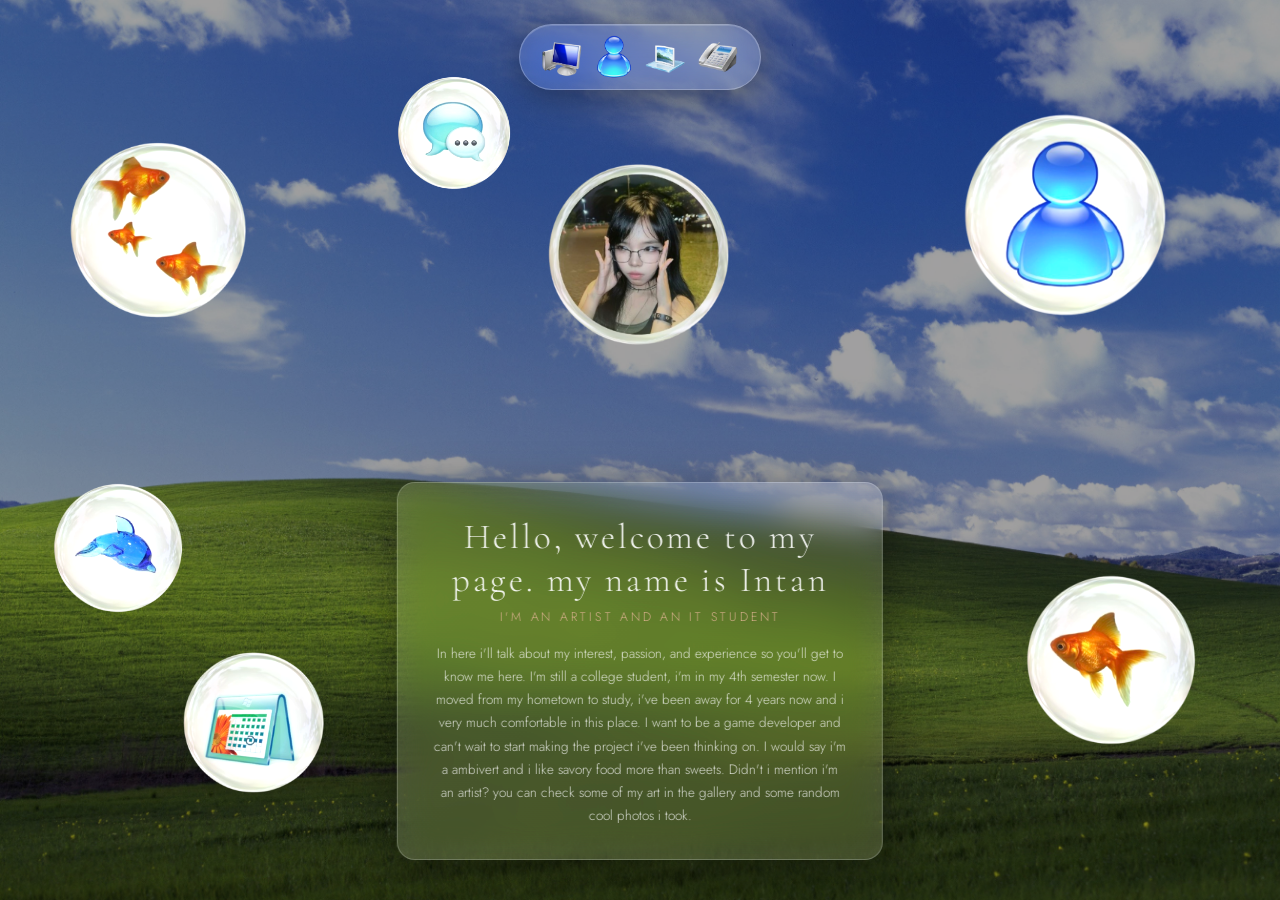
<file: index.html>
<!DOCTYPE html>
<html lang="en">
<head>
  <meta charset="UTF-8" />
  <meta name="viewport" content="width=device-width, initial-scale=1.0" />
  <title>Your Name — Home</title>
  <link rel="stylesheet" href="style.css" />
</head>
<body>
  <div id="page-overlay"></div>

  <nav id="glass-nav">
    <a href="index.html" class="nav-item active" data-label="Home" data-page-index="0">
      <img src="images/homeicon.png" alt="Home" />
    </a>
    <a href="blog.html" class="nav-item" data-label="Blog" data-page-index="1">
      <img src="images/blogicon.png" alt="Blog" />
    </a>
    <a href="gallery.html" class="nav-item" data-label="Gallery" data-page-index="2">
      <img src="images/galleryicon.png" alt="Gallery" />
    </a>
    <a href="contact.html" class="nav-item" data-label="Contact" data-page-index="3">
      <img src="images/contacticon.png" alt="Contact" />
    </a>
  </nav>

  <div id="page-wrapper">

    <!-- Profile photo moved higher: top ~28% instead of 42% -->
    <div class="bubble-profile" style="width:200x;height:200px;">
      <img src="images/profile.png" alt="Profile photo" />
    </div>

    <div id="home-bio">
      <div class="bio-bg">
        <div class="bio-content">
          <h1>Hello, welcome to my page. my name is Intan</h1>
          <p class="tagline"> I'm an Artist and an IT student </p>
          <p>
            In here i'll talk about my interest, passion, and experience so you'll get to know me here.
            I'm still a college student, i'm in my 4th semester now. I moved from my hometown to study,
            i've been away for 4 years now and i very much comfortable in this place. I want to be a game developer
            and can't wait to start making the project i've been thinking on. I would say i'm a ambivert and i like savory food
            more than sweets. Didn't i mention i'm an artist? you can check some of my art in the gallery and some random cool photos i took.
          </p>
        </div>
      </div>
    </div>

    <div class="bubble-layer">

      <div class="bubble"
           style="width:190px;height:190px;left:5%;top:15%;
                  animation-duration:6.2s;animation-delay:-1.1s;"
           data-parallax-speed="0.02">
        <img src="images/bubble3.png" alt="" />
      </div>

      <div class="bubble"
           style="width:250px;height:250px;right:7%;top:10%;
                  animation-duration:7.8s;animation-delay:-3.5s;"
           data-parallax-speed="0.014"
           data-parallax-invert="true">
        <img src="images/bubble1.png" alt="" />
      </div>

      <div class="bubble"
           style="width:160px;height:160px;left:3%;top:52%;
                  animation-duration:5.5s;animation-delay:-0.7s;"
           data-parallax-speed="0.025">
        <img src="images/bubble5.png" alt="" />
      </div>

      <div class="bubble"
           style="width:210px;height:210px;right:5%;bottom:15%;
                  animation-duration:8.3s;animation-delay:-5.2s;"
           data-parallax-speed="0.016"
           data-parallax-invert="true">
        <img src="images/bubble2.png" alt="" />
      </div>

      <div class="bubble"
           style="width:140px;height:140px;left:30%;top:7%;
                  animation-duration:4.9s;animation-delay:-2.3s;"
           data-parallax-speed="0.03">
        <img src="images/bubble6.png" alt="" />
      </div>

      <div class="bubble"
           style="width:175px;height:175px;left:13%;bottom:10%;
                  animation-duration:6.7s;animation-delay:-4.1s;"
           data-parallax-speed="0.019">
        <img src="images/bubble4.png" alt="" />
      </div>

    </div>

  </div>

  <script src="script.js"></script>
</body>
</html>
</file>
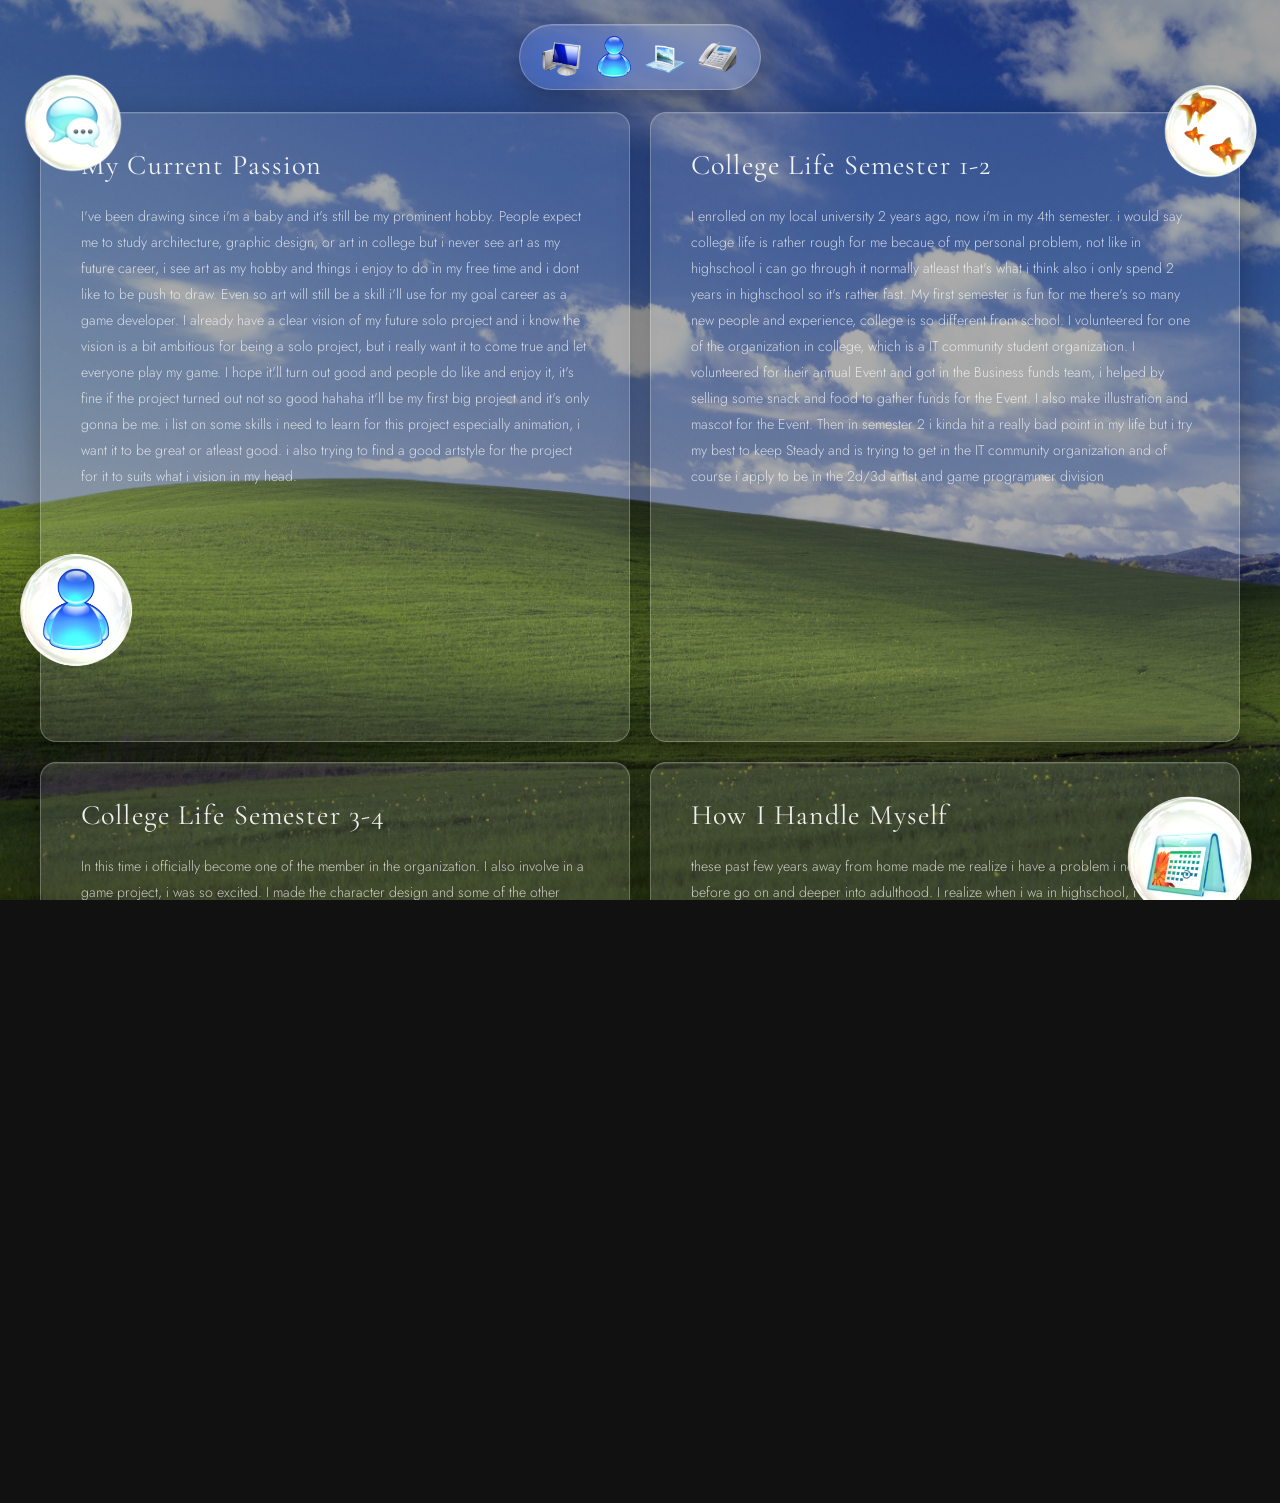
<file: blog.html>
<!DOCTYPE html>
<html lang="en">
<head>
  <meta charset="UTF-8" />
  <meta name="viewport" content="width=device-width, initial-scale=1.0" />
  <title>Intan — Blog</title>
  <link rel="stylesheet" href="style.css" />
  <style>
    html, body { overflow-y: auto !important; }
  </style>
</head>
<body>
  <div id="page-overlay"></div>

  <nav id="glass-nav">
    <a href="index.html" class="nav-item" data-label="Home" data-page-index="0">
      <img src="images/homeicon.png" alt="Home" />
    </a>
    <a href="blog.html" class="nav-item active" data-label="Blog" data-page-index="1">
      <img src="images/blogicon.png" alt="Blog" />
    </a>
    <a href="gallery.html" class="nav-item" data-label="Gallery" data-page-index="2">
      <img src="images/galleryicon.png" alt="Gallery" />
    </a>
    <a href="contact.html" class="nav-item" data-label="Contact" data-page-index="3">
      <img src="images/contacticon.png" alt="Contact" />
    </a>
  </nav>

  <div id="page-wrapper">

    <div id="blog-grid">

      <article class="blog-section">
        <div class="section-bg"></div>
        <div class="section-overlay"></div>
        <div class="section-content">
          <h2>My Current Passion</h2>
          <p class="section-body">
            I've been drawing since i'm a baby and it's still be my prominent hobby. People expect me to study architecture, graphic design, or art in college but i never see art as my future career, i see art as my hobby and things i enjoy to do in my free time and i dont like to be push to draw. 
            Even so art will still be a skill i'll use for my goal career as a game developer. I already have a clear vision of my future solo project and i know the vision is a bit ambitious for being a solo project, but i really want it to come true and let everyone play my game. I hope it'll turn out good and people do like and enjoy it, it's fine if the project turned out not so good hahaha it'll be my first big project and it's only gonna be me. 
            i list on some skills i need to learn for this project especially animation, i want it to be great or atleast good. i also trying to find a good artstyle for the project for it to suits what i vision in my head.
          </p>
        </div>
      </article>

      <article class="blog-section">
        <div class="section-bg"></div>
        <div class="section-overlay"></div>
        <div class="section-content">
          <h2> College Life Semester 1-2 </h2>
          <p class="section-body">
            I enrolled on my local university 2 years ago, now i'm in my 4th semester. i would say college life is rather rough for me becaue of my personal problem, not like in highschool i can go through it normally atleast that's what i think also i only spend 2 years in highschool so it's rather fast. 
            My first semester is fun for me there's so many new people and experience, college is so different from school. I volunteered for one of the organization in college, which is a IT community student organization. I volunteered for their annual Event and got in the Business funds team, i helped by selling some snack and food to gather funds for the Event. I also make illustration and mascot for the Event.
             Then in semester 2 i kinda hit a really bad point in my life but i try my best to keep Steady and is trying to get in the IT community organization and of course i apply to be in the 2d/3d artist and game programmer division
          </p>
        </div>
      </article>

      <article class="blog-section">
        <div class="section-bg"></div>
        <div class="section-overlay"></div>
        <div class="section-content">
          <h2> College Life Semester 3-4 </h2>
          <p class="section-body">
            In this time i officially become one of the member in the organization. I also involve in a game project, i was so excited. I made the character design and some of the other aset. in the end the ptoject got left off because it's so hard to do the assets since it's just me who can make those and there's a lot to make, 
            not to mentioned that i dont have any skill in animation when the game need to have animation. Kinda dissapointed on myself for not being able to finish and make those assets but i'm thinking of continuing the project and ask one of my friend who's also in this team project. I also helped on some other Event, a robot competition here and i got in the documentation team. 
            Had to delete some things from my phone because of my storage, i also responsible for the media social story. So i have to take footage from the match and immediately upload it, it's basically live scoring. For semester 4 it's the busiest semester, i got so going on academic and nonacademic things but it's still on going so i dont really have much to say.
          </p>
        </div>
      </article>

      <article class="blog-section">
        <div class="section-bg"></div>
        <div class="section-overlay"></div>
        <div class="section-content">
          <h2>How I Handle Myself</h2>
          <p class="section-body">
            these past few years away from home made me realize i have a problem i need to solve before go on and deeper into adulthood. I realize when i wa in highschool, i didn't feel like myself at all and i lnow there's something wrong so i seek so professional help' It was hard at first, it took me quite a while to take the fact i have problems, i already convinced myself that i'm normal, fine, and healthy. 
            it's more like gaslighting but it is really reasonable, one day you just find out about something that involve yourself that you dont know of that you sure dont think you are. It is my reality now, i have to take medicine to be fine. I already settle, my friends and partner support me through this all. Help me when i need it and reassure me that it's fine to ask for help. I'm glad and grateful for them.
             I just thought to myself that it's not gonna be the end of the world there's people i can lean on and ask for help, i can do it again if i fail.
          </p>
        </div>
      </article>

    </div>

    <div class="bubble-layer">

      <div class="bubble"
           style="width:120px;height:120px;left:1%;top:7%;
                  animation-duration:5.8s;animation-delay:-0.5s;"
           data-parallax-speed="0.02">
        <img src="images/bubble6.png" alt="" />
      </div>

      <div class="bubble"
           style="width:100px;height:100px;right:1.5%;top:9%;
                  animation-duration:7.1s;animation-delay:-2.8s;"
           data-parallax-speed="0.015"
           data-parallax-invert="true">
        <img src="images/bubble3.png" alt="" />
      </div>

      <div class="bubble"
           style="width:140px;height:140px;left:0.5%;top:60%;
                  animation-duration:6.4s;animation-delay:-4.0s;"
           data-parallax-speed="0.022">
        <img src="images/bubble1.png" alt="" />
      </div>

      <div class="bubble"
           style="width:125px;height:125px;right:0.8%;bottom:-67%;
                  animation-duration:8.0s;animation-delay:-1.6s;"
           data-parallax-speed="0.018"
           data-parallax-invert="true">
        <img src="images/bubble5.png" alt="" />
      </div>

      <div class="bubble"
           style="width:90px;height:90px;left:2%;bottom:-62%;
                  animation-duration:5.2s;animation-delay:-3.3s;"
           data-parallax-speed="0.026">
        <img src="images/bubble2.png" alt="" />
      </div>

      <div class="bubble"
           style="width:155px;height:155px;right:1%;bottom:-4%;
                  animation-duration:6.9s;animation-delay:-0.9s;"
           data-parallax-speed="0.013"
           data-parallax-invert="true">
        <img src="images/bubble4.png" alt="" />
      </div>

    </div>

  </div>

  <script src="script.js"></script>
</body>
</html>
</file>
<file: style.css>
@import url('https://fonts.googleapis.com/css2?family=Cormorant+Garamond:ital,wght@0,300;0,400;0,600;1,300;1,400&family=Jost:wght@200;300;400;500&display=swap');

:root {
  --glass-bg:     rgba(255, 255, 255, 0.12);
  --glass-border: rgba(255, 255, 255, 0.25);
  --glass-blur:   18px;
  --accent:       #d4af8a;
  --text-light:   rgba(255,255,255,0.92);
  --text-muted:   rgba(255,255,255,0.55);
  --nav-h:        72px;
  --bubble-shadow: 0 8px 32px rgba(0,0,0,0.35);
  --card-shadow:   0 12px 48px rgba(0,0,0,0.4);
  --transition-dur: 650ms;
}

*, *::before, *::after { box-sizing: border-box; margin: 0; padding: 0; }

html, body {
  width: 100%; height: 100%;
  overflow: hidden;
  font-family: 'Jost', sans-serif;
  font-weight: 300;
  color: var(--text-light);
  background: #111;
}

body::before {
  content: '';
  position: fixed;
  inset: 0;
  z-index: 0;
  background-image: url('images/Background.jpg');
  background-size: cover;
  background-position: center;
  background-repeat: no-repeat;
  filter: brightness(0.65) saturate(0.8);
  transition: filter 0.4s;
}

#page-wrapper {
  position: relative;
  z-index: 1;
  width: 100%;
  height: 100%;
}

#page-overlay {
  position: fixed;
  inset: 0;
  z-index: 9999;
  background: #0a0a0a;
  pointer-events: none;
  opacity: 0;
  transition: opacity 350ms ease;
  
  transform: translateX(var(--slide-x, 0));
}
#page-overlay.active {
  opacity: 1;
  pointer-events: all;
}

html[data-slide-dir="right"] #page-wrapper {
  animation: slideInFromRight var(--transition-dur) cubic-bezier(0.22,1,0.36,1) both;
}
html[data-slide-dir="left"] #page-wrapper {
  animation: slideInFromLeft var(--transition-dur) cubic-bezier(0.22,1,0.36,1) both;
}

#page-wrapper {
  animation: pageSlideIn var(--transition-dur) cubic-bezier(0.22,1,0.36,1) both;
}

@keyframes pageSlideIn {
  from { opacity: 0; transform: translateY(28px); }
  to   { opacity: 1; transform: translateY(0); }
}

@keyframes slideInFromRight {
  from { opacity: 0; transform: translateX(60px); }
  to   { opacity: 1; transform: translateX(0); }
}

@keyframes slideInFromLeft {
  from { opacity: 0; transform: translateX(-60px); }
  to   { opacity: 1; transform: translateX(0); }
}

@keyframes bob {
  0%, 100% { transform: translateY(0px) rotate(0deg); }
  30%       { transform: translateY(-18px) rotate(2deg); }
  60%       { transform: translateY(-8px) rotate(-1.5deg); }
}

@keyframes bobProfile {
  0%, 100% { transform: translateY(0px) scale(1); }
  40%       { transform: translateY(-18px) scale(1.03); }
  70%       { transform: translateY(-8px) scale(0.98); }
}

nav#glass-nav {
  position: fixed;
  top: 24px;
  left: 50%;
  transform: translateX(-50%);
  z-index: 1000;
  display: flex;
  align-items: center;
  gap: 8px;
  padding: 10px 20px;
  border-radius: 999px;
  background: var(--glass-bg);
  backdrop-filter: blur(var(--glass-blur)) saturate(180%);
  -webkit-backdrop-filter: blur(var(--glass-blur)) saturate(180%);
  border: 1px solid var(--glass-border);
  box-shadow: 0 8px 32px rgba(0,0,0,0.3), inset 0 1px 0 rgba(255,255,255,0.15);
  transition: box-shadow 0.3s;
}

nav#glass-nav:hover {
  box-shadow: 0 12px 40px rgba(0,0,0,0.45), inset 0 1px 0 rgba(255,255,255,0.2);
}

.nav-item {
  display: flex;
  align-items: center;
  justify-content: center;
  width: 44px;
  height: 44px;
  border-radius: 50%;
  overflow: hidden;
  text-decoration: none;
  border: none;
  transition: transform 0.25s;
  position: relative;
}

.nav-item:hover { transform: scale(1.12); }

.nav-item img {
  width: 100%;
  height: 100%;
  object-fit: cover;
  display: block;
  border-radius: 0;
}

.nav-item::after {
  content: attr(data-label);
  position: absolute;
  bottom: -32px;
  left: 50%;
  transform: translateX(-50%);
  background: rgba(0,0,0,0.75);
  color: var(--text-light);
  font-size: 10px;
  font-weight: 400;
  letter-spacing: 0.1em;
  text-transform: uppercase;
  padding: 3px 8px;
  border-radius: 4px;
  white-space: nowrap;
  opacity: 0;
  pointer-events: none;
  transition: opacity 0.2s;
}
.nav-item:hover::after { opacity: 1; }

.bubble-layer {
  position: fixed;
  inset: 0;
  pointer-events: none;
  z-index: 500;
}

.bubble {
  position: absolute;
  border-radius: 50%;
  overflow: hidden;
  border: none;
  box-shadow: none;
  animation: bob linear infinite;
}

.bubble img {
  width: 100%;
  height: 100%;
  object-fit: cover;
  display: block;
  border-radius: 50%;
  filter: brightness(1.1);
}

.bubble-profile {
  position: fixed;
  top: 28%;
  left: 50%;
  margin-left: -100px;
  margin-top:  -100px;
  border-radius: 50%;
  overflow: hidden;
  border: none;
  box-shadow: none;
  animation: bobProfile 5s ease-in-out infinite;
  z-index: 501;
  background: transparent;
}

.bubble-profile img {
  width: 100%;
  height: 100%;
  object-fit: cover;
  display: block;
}

#home-bio {
  position: fixed;
  bottom: 40px;
  left: 50%;
  transform: translateX(-50%);
  z-index: 10;
  width: clamp(280px, 38vw, 520px);
  border-radius: 18px;
  overflow: hidden;
  box-shadow: var(--card-shadow);
  
  background: var(--glass-bg);
  backdrop-filter: blur(var(--glass-blur)) saturate(180%);
  -webkit-backdrop-filter: blur(var(--glass-blur)) saturate(180%);
  border: 1px solid var(--glass-border);
}

#home-bio .bio-bg {
  padding: 32px 36px;
  position: relative;
  
  background: transparent;
}

#home-bio .bio-bg::before {
  content: '';
  position: absolute;
  inset: 0;
  background: linear-gradient(135deg, rgba(255,255,255,0.07), rgba(212,175,138,0.06));
  pointer-events: none;
}

#home-bio .bio-content {
  position: relative;
  z-index: 1;
  text-align: center;
}

#home-bio h1 {
  font-family: 'Cormorant Garamond', serif;
  font-size: clamp(1.6rem, 3vw, 2.2rem);
  font-weight: 300;
  letter-spacing: 0.08em;
  margin-bottom: 6px;
}

#home-bio .tagline {
  font-size: 0.78rem;
  letter-spacing: 0.22em;
  text-transform: uppercase;
  color: var(--accent);
  margin-bottom: 14px;
}

#home-bio p {
  font-size: 0.85rem;
  line-height: 1.7;
  color: rgba(255,255,255,0.78);
}

#blog-grid {
  position: relative;
  z-index: 5;
  padding: calc(var(--nav-h) + 40px) 40px 40px;
  display: grid;
  grid-template-columns: 1fr 1fr;
  grid-template-rows: repeat(2, 70vh);
  gap: 20px;
  min-height: 100vh;
}

.blog-section {
  border-radius: 16px;
  overflow: hidden;
  position: relative;
  background: var(--glass-bg);
  backdrop-filter: blur(var(--glass-blur)) saturate(180%);
  -webkit-backdrop-filter: blur(var(--glass-blur)) saturate(180%);
  border: 1px solid var(--glass-border);
  box-shadow: 0 8px 32px rgba(0,0,0,0.3), inset 0 1px 0 rgba(255,255,255,0.1);
  transition: transform 0.35s ease, box-shadow 0.35s ease;
  cursor: pointer;
  display: flex;
  flex-direction: column;
  justify-content: flex-start;
  padding: 36px 40px;
}

.blog-section:hover {
  transform: scale(1.015) translateY(-3px);
  box-shadow: 0 20px 60px rgba(0,0,0,0.45), inset 0 1px 0 rgba(255,255,255,0.18);
}

.blog-section .section-bg,
.blog-section .section-overlay { display: none; }

.blog-section .section-content {
  position: relative;
  z-index: 1;
  padding: 0;
}

.blog-section h2 {
  font-family: 'Cormorant Garamond', serif;
  font-size: clamp(1.4rem, 2.2vw, 2rem);
  font-weight: 400;
  line-height: 1.2;
  letter-spacing: 0.04em;
  margin-bottom: 20px;
  color: var(--text-light);
}

.blog-section .section-body {
  font-size: 0.88rem;
  line-height: 1.85;
  color: rgba(255,255,255,0.72);
  font-weight: 300;
}

.blog-section .section-tag,
.blog-section .section-date { display: none; }

#gallery-grid {
  position: relative;
  z-index: 5;
  padding: calc(var(--nav-h) + 36px) 36px 36px;
  
  column-count: 4;
  column-gap: 14px;
  overflow-y: auto;
  height: 100vh;
}

.gallery-item {
  
  break-inside: avoid;
  border-radius: 12px;
  overflow: hidden;
  position: relative;
  box-shadow: 0 4px 20px rgba(0,0,0,0.4);
  transition: transform 0.35s ease, box-shadow 0.35s ease;
  cursor: zoom-in;
  background-color: rgba(255,255,255,0.04);
  margin-bottom: 14px;
  display: block;
}

.gallery-item img {
  display: block;
  width: 100%;
  height: auto;
  object-fit: contain;
  border-radius: 0;
  transition: transform 0.35s ease;
}

.gallery-item:hover {
  transform: scale(1.03) translateY(-3px);
  box-shadow: 0 14px 40px rgba(0,0,0,0.6);
  z-index: 10;
}

.gallery-item:hover img {
  transform: scale(1.04);
}

.gallery-item .gallery-overlay {
  position: absolute;
  inset: 0;
  background: rgba(0,0,0,0);
  transition: background 0.3s;
  display: flex;
  align-items: center;
  justify-content: center;
}

.gallery-item:hover .gallery-overlay { background: rgba(0,0,0,0.35); }

.gallery-item:not(.gallery-item--video) .gallery-overlay span {
  font-size: 1.6rem;
  opacity: 0;
  transform: scale(0.6);
  transition: opacity 0.3s, transform 0.3s;
}

.gallery-item:not(.gallery-item--video):hover .gallery-overlay span {
  opacity: 1;
  transform: scale(1);
}

.gallery-item--video video {
  display: block;
  width: 100%;
  height: auto;
  border-radius: 0;
}

.gallery-item--video { cursor: pointer; }

.video-overlay {
  transition: opacity 0.3s ease;
}

.play-btn {
  font-size: 1.2rem;
  width: 52px;
  height: 52px;
  border-radius: 50%;
  background: rgba(212,175,138,0.85);
  color: #111;
  display: flex;
  align-items: center;
  justify-content: center;
  backdrop-filter: blur(6px);
  box-shadow: 0 4px 20px rgba(0,0,0,0.4);
  padding-left: 4px;
  transition: transform 0.25s ease, background 0.25s ease;
}

.gallery-item--video:hover .play-btn {
  background: rgba(212,175,138,1);
  transform: scale(1.12);
}

.gallery-item--video.is-playing .video-overlay {
  opacity: 0;
  pointer-events: none;
}

.gallery-item--video.is-playing:hover .video-overlay {
  opacity: 1;
  pointer-events: all;
}

.gallery-item--video.is-playing .play-btn {
  padding-left: 0;
  font-size: 0; 
}
.gallery-item--video.is-playing .play-btn::after {
  content: '⏸';
  font-size: 1.1rem;
}

#contact-wrapper {
  position: fixed;
  inset: 0;
  display: flex;
  align-items: center;
  justify-content: center;
  z-index: 5;
  padding-top: var(--nav-h);
}

#contact-card {
  width: clamp(300px, 46vw, 580px);
  border-radius: 22px;
  overflow: hidden;
  box-shadow: var(--card-shadow);
  border: 1px solid var(--glass-border);
  background: var(--glass-bg);
  backdrop-filter: blur(var(--glass-blur)) saturate(180%);
  -webkit-backdrop-filter: blur(var(--glass-blur)) saturate(180%);
  position: relative;
}

#contact-card::before {
  content: '';
  position: absolute;
  inset: 0;
  background: linear-gradient(135deg, rgba(255,255,255,0.07), rgba(212,175,138,0.06));
  pointer-events: none;
  z-index: 0;
}

#contact-card .card-header,
#contact-card .card-body {
  position: relative;
  z-index: 1;
}

#contact-card .card-header {
  padding: 36px 40px 24px;
  border-bottom: 1px solid rgba(255,255,255,0.1);
}

#contact-card .card-header h1 {
  font-family: 'Cormorant Garamond', serif;
  font-size: clamp(1.8rem, 3.5vw, 2.6rem);
  font-weight: 300;
  letter-spacing: 0.06em;
}

#contact-card .card-header p {
  font-size: 0.8rem;
  letter-spacing: 0.15em;
  text-transform: uppercase;
  color: var(--accent);
  margin-top: 6px;
}

#contact-card .card-body { padding: 28px 40px 36px; }

.contact-row {
  display: flex;
  align-items: center;
  gap: 16px;
  padding: 14px 0;
  border-bottom: 1px solid rgba(255,255,255,0.07);
  text-decoration: none;
  color: var(--text-light);
  transition: color 0.2s, padding-left 0.2s;
}

.contact-row:last-child { border-bottom: none; }

.contact-row:hover {
  color: var(--accent);
  padding-left: 6px;
}

.contact-row .row-icon {
  width: 40px;
  height: 40px;
  border-radius: 10px;
  overflow: hidden;
  flex-shrink: 0;
  border: 1px solid rgba(255,255,255,0.2);
  background: rgba(255,255,255,0.08);
  display: flex;
  align-items: center;
  justify-content: center;
}

.contact-row .row-icon img {
  width: 24px;
  height: 24px;
  object-fit: contain;
  filter: brightness(10);
}

.contact-row .row-info { flex: 1; }

.contact-row .row-platform {
  font-size: 0.68rem;
  letter-spacing: 0.18em;
  text-transform: uppercase;
  color: var(--text-muted);
  margin-bottom: 2px;
}

.contact-row .row-handle {
  font-size: 0.95rem;
  font-weight: 400;
}

.contact-row .row-arrow {
  font-size: 0.9rem;
  color: var(--text-muted);
  transition: transform 0.2s, color 0.2s;
}

.contact-row:hover .row-arrow {
  transform: translateX(4px);
  color: var(--accent);
}

@media (max-width: 768px) {
  #blog-grid {
    grid-template-columns: 1fr;
    grid-template-rows: auto;
    padding: calc(var(--nav-h) + 20px) 16px 16px;
    gap: 12px;
    overflow-y: auto;
    position: static;
    min-height: 100vh;
  }

  .blog-section { padding: 28px 24px; }

  html, body { overflow: auto; }

  #gallery-grid {
    column-count: 2;
    padding: calc(var(--nav-h) + 20px) 16px 16px;
    height: auto;
    overflow-y: visible;
  }

  #home-bio { width: calc(100% - 48px); }
  #contact-card { width: calc(100% - 32px); }

  .bubble-profile {
    top: 24%;
  }
}
</file>
